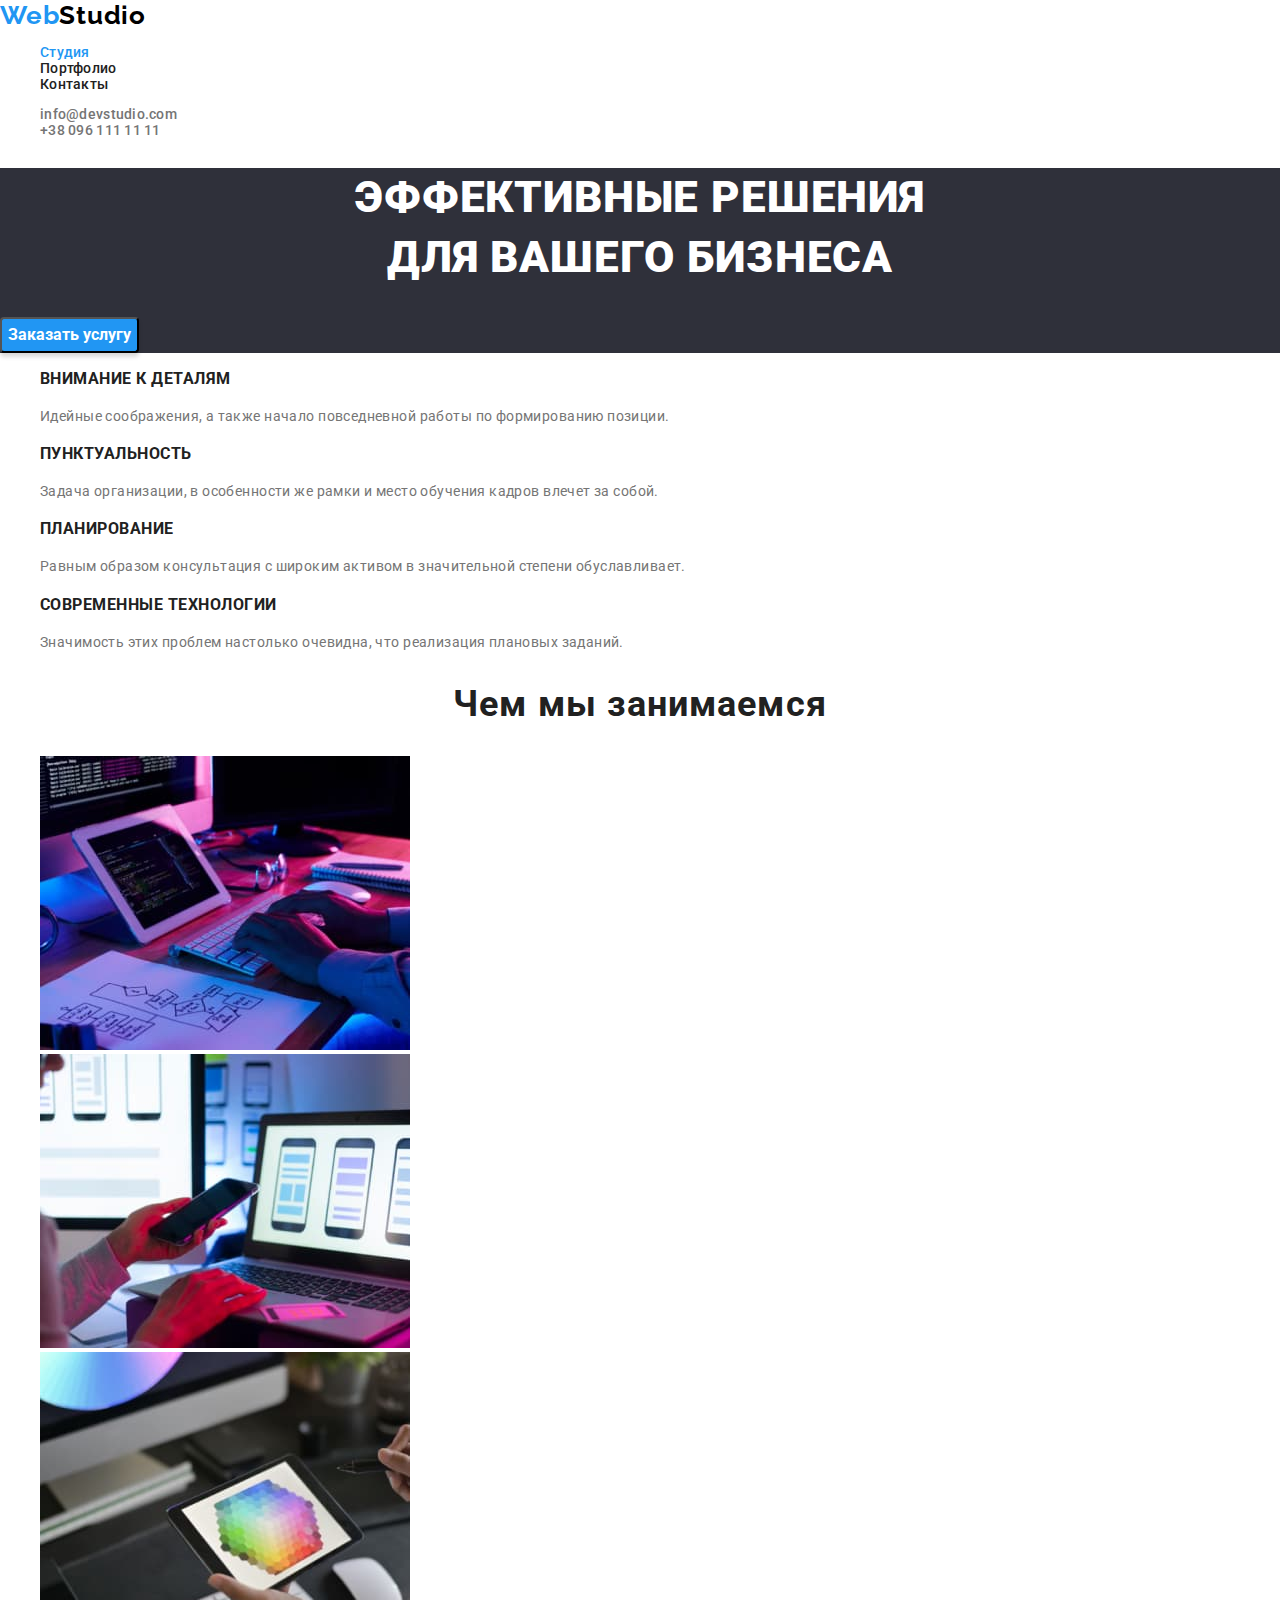
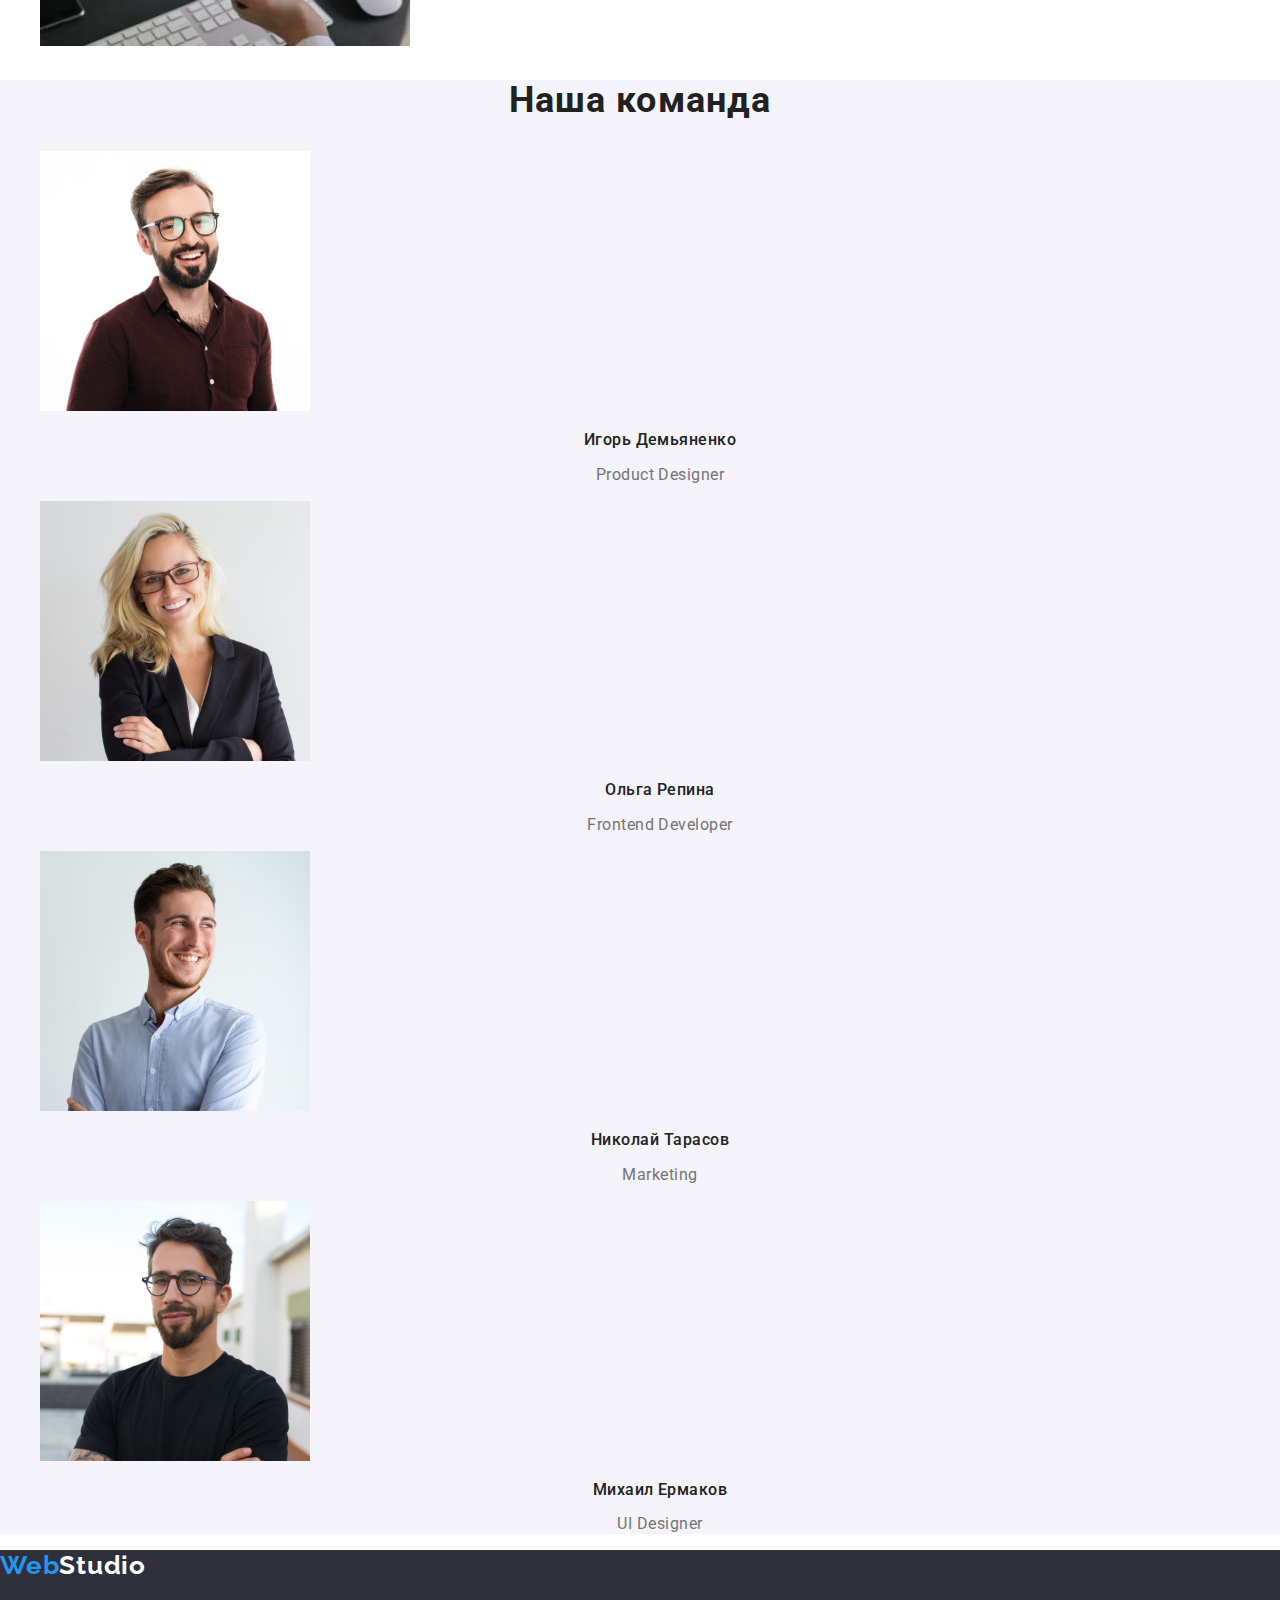
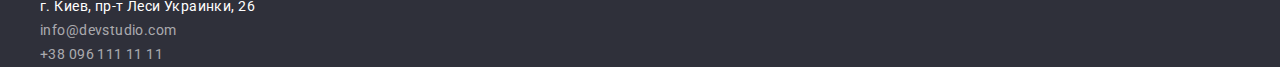
<file: index.html>
<!DOCTYPE html>
<html lang="ru">
  <head>
    <link
      rel="stylesheet"
      href="https://cdnjs.cloudflare.com/ajax/libs/modern-normalize/1.0.0/modern-normalize.min.css"
    />
    <meta charset="UTF-8" />
    <meta http-equiv="X-UA-Compatible" content="IE=edge" />
    <meta name="viewport" content="width=device-width, initial-scale=1.0" />
    <title>Document</title>
    <link rel="stylesheet" href="./CSS/styles.css" />
    <link
      href="https://fonts.googleapis.com/css2?family=Raleway:wght@700&family=Roboto:wght@400;500;700;900&display=swap"
      rel="stylesheet"
    />
    <link rel="preconnect" href="https://fonts.gstatic.com" />
  </head>

  <body>
    <header>
      <!--Navigation-->
      <nav>
        <a href="./index.html" lang="en" class="logo link"
          ><span>Web</span>Studio</a
        >
        <ul class="site-nav list">
          <li><a href="" class="link current">Студия</a></li>
          <li>
            <a href="./portfolio.html" class="link">Портфолио</a>
          </li>
          <li><a href="" class="link">Контакты</a></li>
        </ul>
      </nav>
      <ul class="contacts list">
        <li>
          <a href="mailto:info@devstudio.com" class="link"
            >info@devstudio.com</a
          >
        </li>
        <li>
          <a href="tel:+380961111111" class="link">+38 096 111 11 11</a>
        </li>
      </ul>
    </header>
    <main>
      <!--Hero-->
      <section class="hero">
        <h1 class="hero-title">Эффективные решения<br />для вашего бизнеса</h1>
        <button type="button" class="hero-button">Заказать услугу</button>
      </section>
      <!--Advantages-->
      <section class="advantages">
        <h2 hidden>Особенности</h2>
        <ul class="advantages list">
          <li>
            <h3 class="advantages-title">Внимание к деталям</h3>
            <p class="advantages-text">
              Идейные соображения, а также начало повседневной работы по
              формированию позиции.
            </p>
          </li>
          <li>
            <h3 class="advantages-title">Пунктуальность</h3>
            <p class="advantages-text">
              Задача организации, в особенности же рамки и место обучения кадров
              влечет за собой.
            </p>
          </li>
          <li>
            <h3 class="advantages-title">Планирование</h3>
            <p class="advantages-text">
              Равным образом консультация с широким активом в значительной
              степени обуславливает.
            </p>
          </li>
          <li>
            <h3 class="advantages-title">Современные технологии</h3>
            <p class="advantages-text">
              Значимость этих проблем настолько очевидна, что реализация
              плановых заданий.
            </p>
          </li>
        </ul>
      </section>
      <!--Activity-->
      <section class="activity">
        <h2 class="activity-title">Чем мы занимаемся</h2>
        <ul class="activity list">
          <li>
            <img
              src="./images/img1.jpg"
              alt="Программист работает за столом в офисе"
              width="370"
              height="294"
            />
          </li>
          <li>
            <img
              src="./images/img2.jpg"
              alt="Дизайнеры разрабатывают приложения для смартфонов"
              width="370"
              height="294"
            />
          </li>
          <li>
            <img
              src="./images/img3.jpg"
              alt="Креативный художник веб-дизайна с рабочим графическим планшетом"
              width="370"
              height="294"
            />
          </li>
        </ul>
      </section>
      <!--Team-->
      <section class="team">
        <h2 class="team-title">Наша команда</h2>
        <ul class="team list">
          <li>
            <img
              src="./images/nashakomanda1.jpg"
              alt="Дизайнер продукта Игорь Демьяненко"
              width="270"
              height="260"
            />
            <h3 class="team-name">Игорь Демьяненко</h3>
            <p lang="en" class="team-function">Product Designer</p>
          </li>
          <li>
            <img
              src="./images/nashakomanda2.jpg"
              alt="Фронтенд разработчик"
              width="270"
              height="260"
            />
            <h3 class="team-name">Ольга Репина</h3>
            <p lang="en" class="team-function">Frontend Developer</p>
          </li>
          <li>
            <img
              src="./images/nashakomanda3.jpg"
              alt="Маркетолог"
              width="270"
              height="260"
            />
            <h3 class="team-name">Николай Тарасов</h3>
            <p lang="en" class="team-function">Marketing</p>
          </li>
          <li>
            <img
              src="./images/nashakomanda4.jpg"
              alt="Веб дизайнер"
              width="270"
              height="260"
            />
            <h3 class="team-name">Михаил Ермаков</h3>
            <p lang="en" class="team-function">UI Designer</p>
          </li>
        </ul>
      </section>
    </main>
    <!--Footer-->
    <footer class="footer-page">
      <a href="./index.html" lang="en" class="logo link"
        ><span>Web</span><span class="studio">Studio</span></a
      >

      <address class="address">
        <ul class="address list">
          <li>
            <a
              class="map link"
              href="https://goo.gl/maps/HwD9BETJEKtcqntC8"
              target="_blank"
              >г. Киев, пр-т Леси Украинки, 26</a
            >
          </li>
          <li>
            <a href="mailto:info@devstudio.com" class="link"
              >info@devstudio.com</a
            >
          </li>
          <li>
            <a href="tel:+380961111111" class="link">+38 096 111 11 11</a>
          </li>
        </ul>
      </address>
    </footer>
  </body>
</html>
</file>
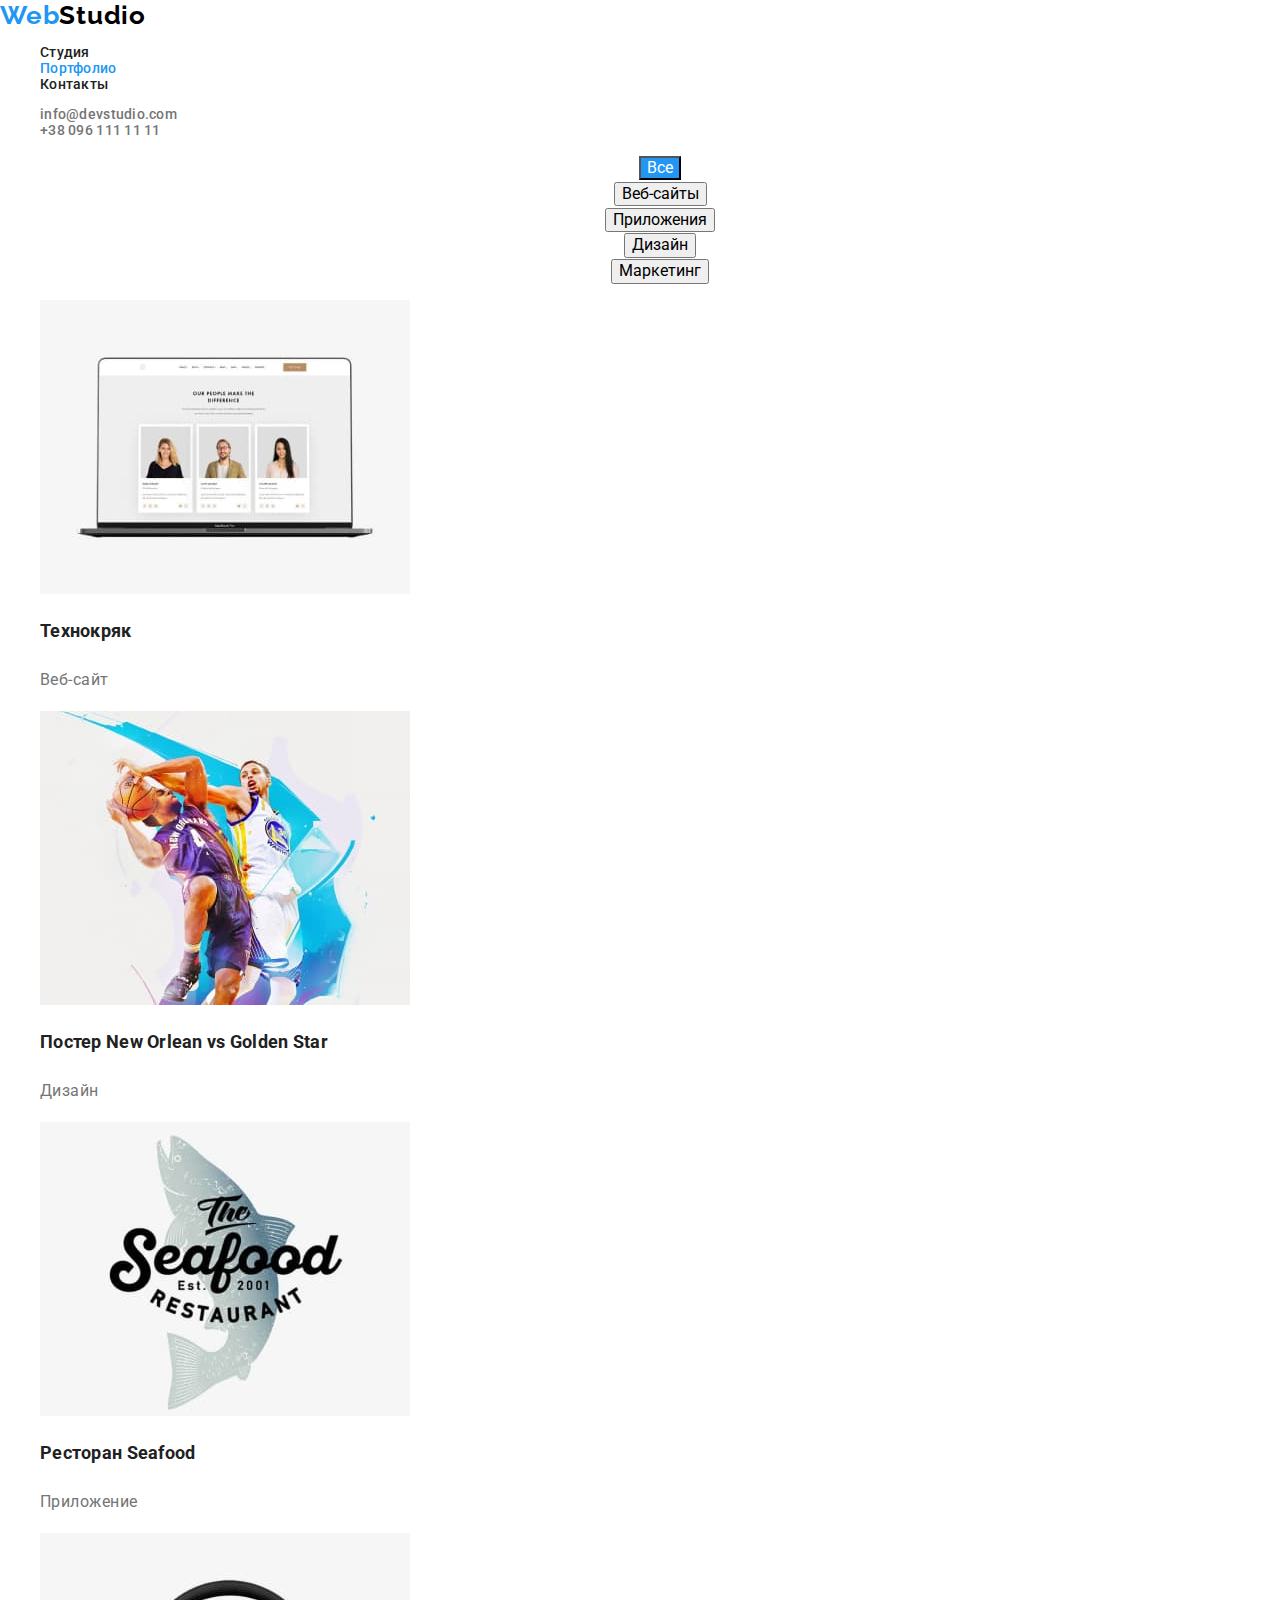
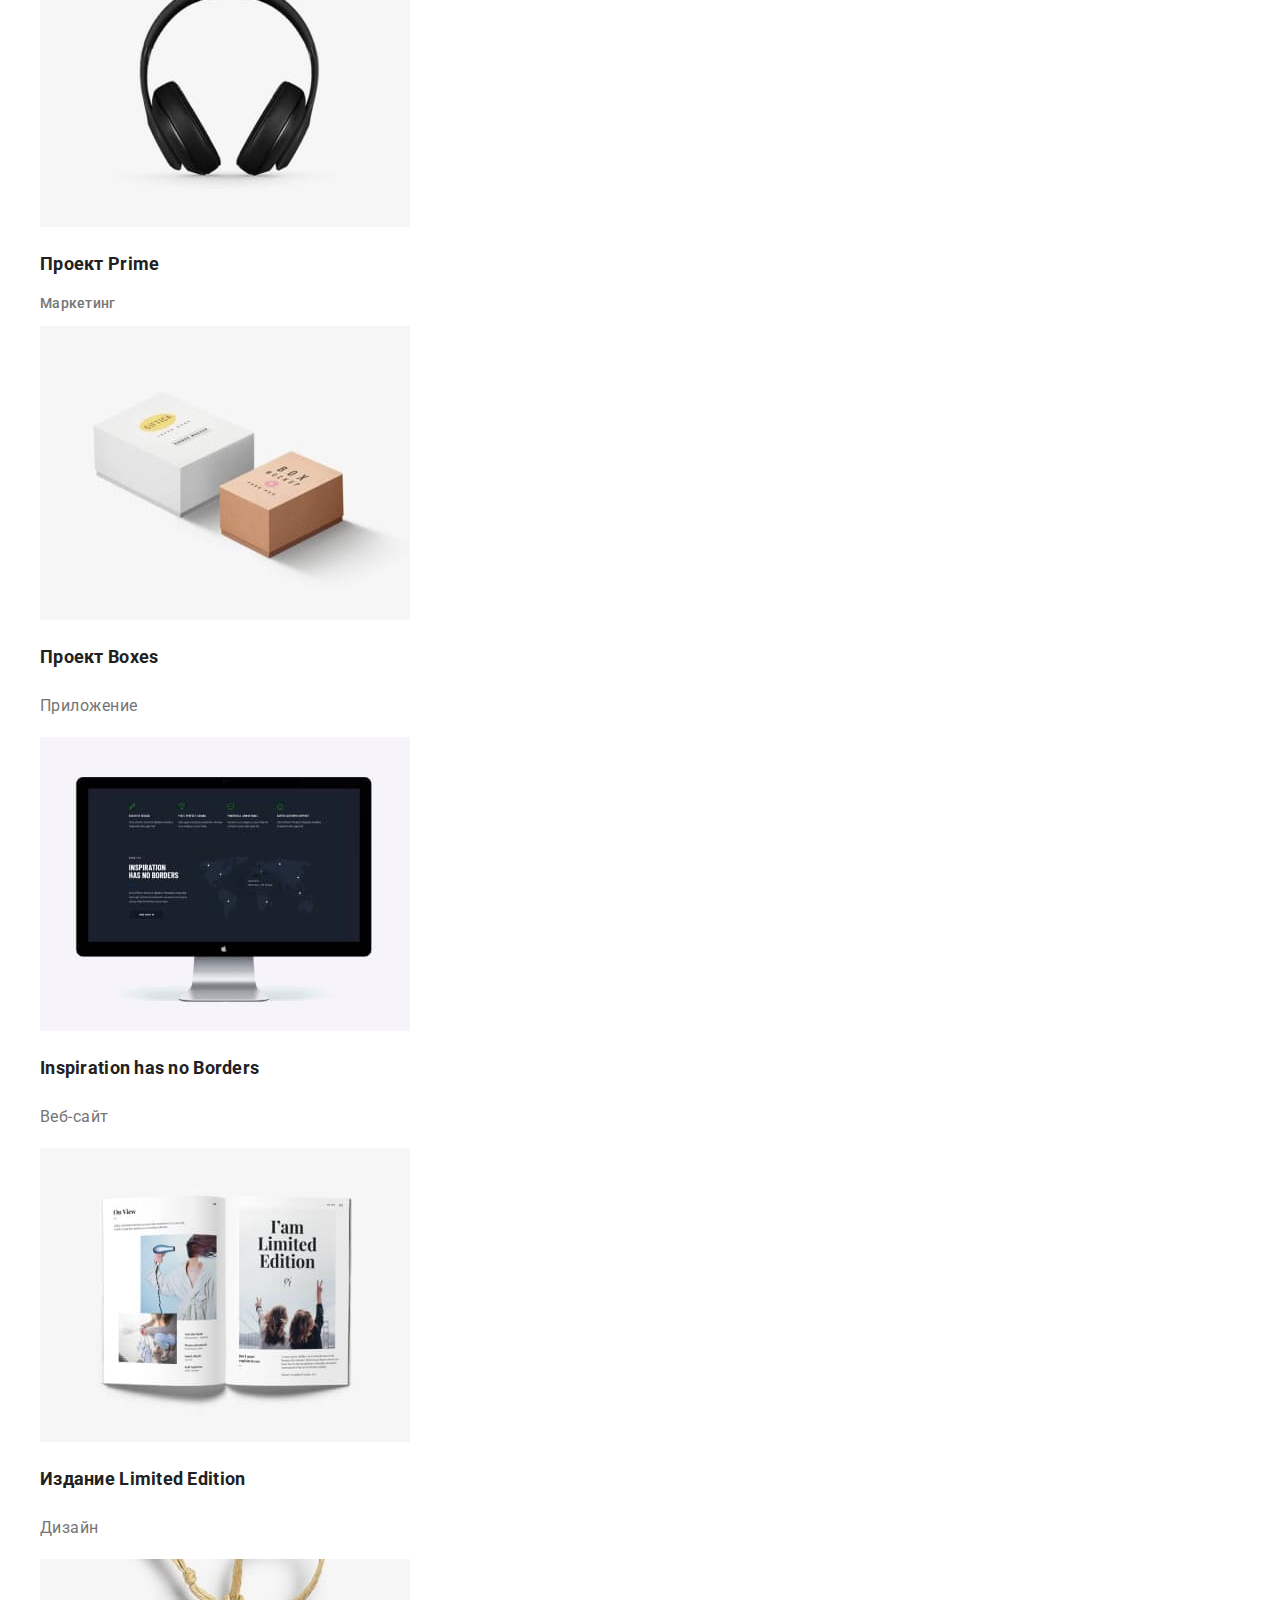
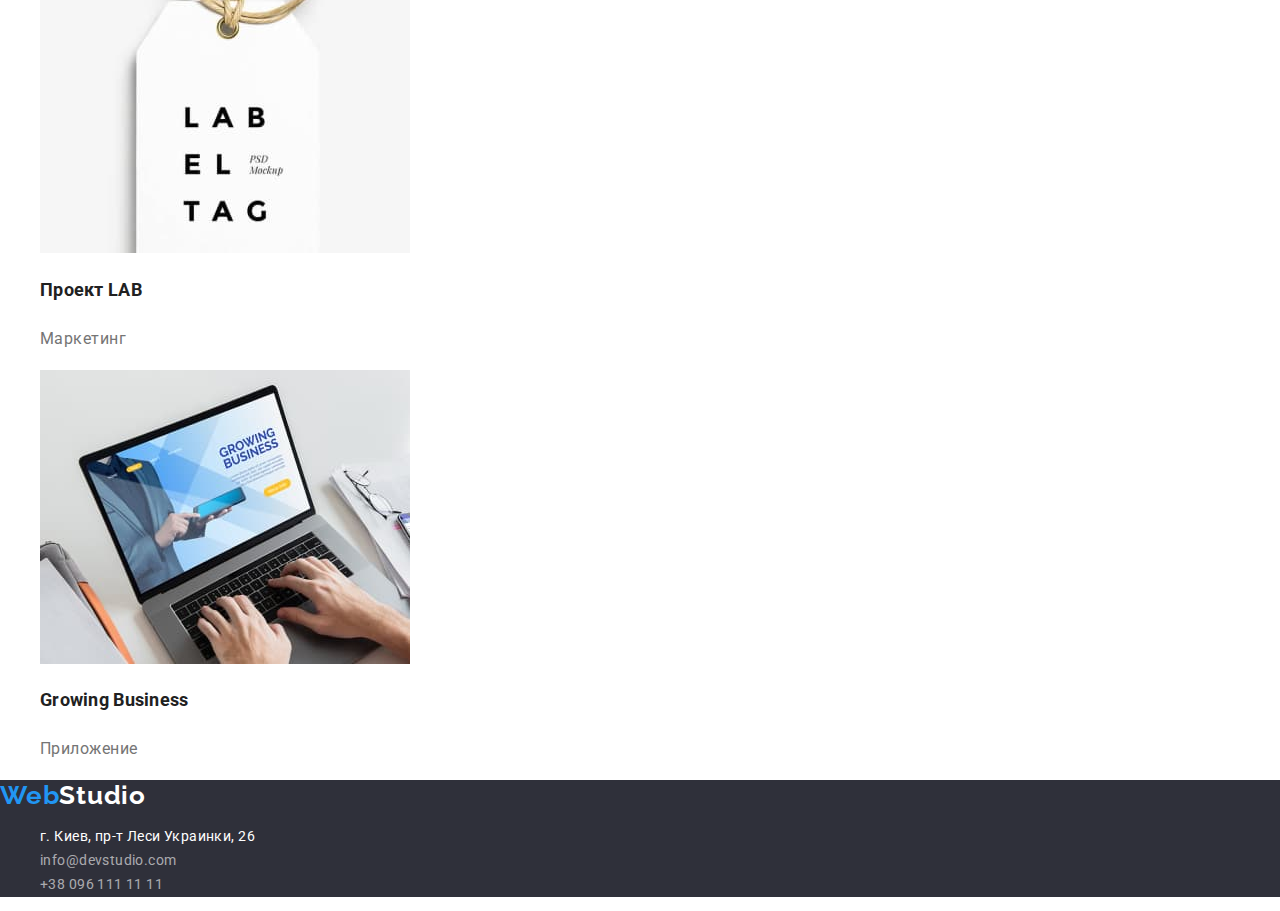
<file: portfolio.html>
<!DOCTYPE html>
<html lang="ru">
  <head>
    <link
      rel="stylesheet"
      href="https://cdnjs.cloudflare.com/ajax/libs/modern-normalize/1.0.0/modern-normalize.min.css"
    />
    <meta charset="UTF-8" />
    <meta http-equiv="X-UA-Compatible" content="IE=edge" />
    <meta name="viewport" content="width=device-width, initial-scale=1.0" />
    <title>Portfolio</title>
    <link rel="stylesheet" href="./CSS/styles.css" />
    <link
      href="https://fonts.googleapis.com/css2?family=Raleway:wght@700&family=Roboto:wght@400;500;700;900&display=swap"
      rel="stylesheet"
    />
    <link rel="preconnect" href="https://fonts.gstatic.com" />
  </head>

  <body>
    <header>
      <!--Navigation-->
      <nav>
        <a href="./index.html" lang="en" class="logo link"
          ><span>Web</span>Studio</a
        >
        <ul class="site-nav list">
          <li><a href="./index.html" class="link">Студия</a></li>
          <li><a href="" class="link current">Портфолио</a></li>
          <li><a href="" class="link">Контакты</a></li>
        </ul>
      </nav>
      <ul class="contacts list">
        <li>
          <a href="mailto:info@devstudio.com" class="link"
            >info@devstudio.com</a
          >
        </li>
        <li>
          <a href="tel:+380961111111" class="link">+38 096 111 11 11</a>
        </li>
      </ul>
    </header>
    <main>
      <!--Portfolio-->
      <section class="work-block">
        <h1 hidden>portfolio</h1>
        <ul class="filters list">
          <li>
            <button type="button" class="button-general active">Все</button>
          </li>
          <li>
            <button type="button" class="button-general">Веб-сайты</button>
          </li>
          <li>
            <button type="button" class="button-general">Приложения</button>
          </li>
          <li>
            <button type="button" class="button-general">Дизайн</button>
          </li>
          <li>
            <button type="button" class="button-general">Маркетинг</button>
          </li>
        </ul>
        <ul class="portfolio list">
          <li>
            <a href="" class="link"
              ><img
                src="./images/portfolio1.jpg"
                alt="главная страница веб-сайта"
                width="370"
                height="294"
              />
              <h2 class="content-name">Технокряк</h2>
              <p class="content-text">Веб-сайт</p></a
            >
          </li>
          <li>
            <a href="" class="link"
              ><img
                src="./images/portfolio2.jpg"
                alt="баскетбольный постер"
                width="370"
                height="294"
              />
              <h2 class="content-name">
                Постер <span lang="en">New Orlean vs Golden Star</span>
              </h2>
              <p class="content-text">Дизайн</p></a
            >
          </li>
          <li>
            <a href="" class="link"
              ><img
                src="./images/portfolio3.jpg"
                alt="приложение ресторана морепродуктов"
                width="370"
                height="294"
              />
              <h2 class="content-name">
                Ресторан <span lang="en">Seafood</span>
              </h2>
              <p class="content-text">Приложение</p></a
            >
          </li>
          <li>
            <a href="" class="link"
              ><img
                src="./images/portfolio4.jpg"
                alt="наушники"
                width="370"
                height="294"
              />
              <h2 class="content-name">Проект <span lang="en">Prime</span></h2>
              <p class="text">Маркетинг</p></a
            >
          </li>
          <li>
            <a href="" class="link"
              ><img
                src="./images/portfolio5.jpg"
                alt="две коробочки"
                width="370"
                height="294"
              />
              <h2 class="content-name">Проект <span lang="en">Boxes</span></h2>
              <p class="content-text">Приложение</p></a
            >
          </li>
          <li>
            <a href="" class="link"
              ><img
                src="./images/portfolio6.jpg"
                alt="монитор компьютера"
                width="370"
                height="294"
              />
              <h2 lang="en" class="content-name">Inspiration has no Borders</h2>
              <p class="content-text">Веб-сайт</p></a
            >
          </li>
          <li>
            <a href="" class="link"
              ><img
                src="./images/portfolio7.jpg"
                alt="станица журнала"
                width="370"
                height="294"
              />
              <h2 class="content-name">
                Издание <span lang="en">Limited Edition</span>
              </h2>
              <p class="content-text">Дизайн</p></a
            >
          </li>
          <li>
            <a href="" class="link"
              ><img
                src="./images/portfolio8.jpg"
                alt="бирка"
                width="370"
                height="294"
              />
              <h2 class="content-name">Проект <span lang="en">LAB</span></h2>
              <p class="content-text">Маркетинг</p></a
            >
          </li>
          <li>
            <a href="" class="link"
              ><img
                src="./images/portfolio9.jpg"
                alt="дизайнер разрабатывает маект на ноутбуке"
                width="370"
                height="294"
              />
              <h2 lang="en" class="content-name">Growing Business</h2>
              <p class="content-text">Приложение</p></a
            >
          </li>
        </ul>
      </section>
    </main>
    <!--Footer-->
    <footer class="footer-page">
      <a href="./index.html" lang="en" class="logo link"
        ><span>Web</span><span class="studio">Studio</span></a
      >

      <address class="address">
        <ul class="address list">
          <li>
            <a
              class="map link"
              href="https://goo.gl/maps/HwD9BETJEKtcqntC8"
              target="_blank"
              >г. Киев, пр-т Леси Украинки, 26</a
            >
          </li>
          <li>
            <a href="mailto:info@devstudio.com" class="link"
              >info@devstudio.com</a
            >
          </li>
          <li>
            <a href="tel:+380961111111" class="link">+38 096 111 11 11</a>
          </li>
        </ul>
      </address>
    </footer>
  </body>
</html>
</file>
<file: CSS/styles.css>
:root {
  --primary-text-color: #757575;
  --title-text-color: #212121;
  --secondary-text-color: #ffffff;
  --accent-color: #2196f3;
  --background-hero-color: #2f303a;
  --background-hat-color: #ffffff;
  --background-team-color: #f5f4fa;
}
body {
  color: var(--primary-text-color);
  background-color: var(--primary-white-color);
  font-family: Roboto, sans-serif;
  font-weight: 400;
  font-size: 14px;
  letter-spacing: 0.06em;
}
html {
  line-height: 1.15;
  -webkit-text-size-adjust: 100%;
}
*,
*::before,
*::after {
  box-sizing: inherit;
}
.list {
  list-style: none;
}
.link {
  color: inherit;
  text-decoration: none;
}
.site-nav .link.current {
  color: var(--accent-color);
}
.logo {
  color: #000000;
  text-decoration: none;
  font-family: Raleway, sans-serif;
  font-size: 26px;
  font-weight: 700;
  line-height: 1.19;
  letter-spacing: 0.03em;
}
.logo > span {
  color: var(--accent-color);
}
.list {
  font-weight: 500;
  line-height: 1.14;
  letter-spacing: 0.02em;
}

.site-nav {
  color: var(--title-text-color);
}

.site-nav a:hover,
.contacts a:hover,
.site-nav a:focus,
.contacts a:focus {
  color: var(--accent-color);
}
.hero {
  background-color: var(--background-hero-color);
}
.hero-title {
  color: var(--secondary-text-color);
  font-weight: 900;
  font-size: 44px;
  line-height: 1.36;
  text-align: center;
  text-transform: uppercase;
}
.hero-button {
  color: var(--secondary-text-color);
  background-color: var(--accent-color);
  font-weight: 700;
  font-size: 16px;
  line-height: 1.87;
  display: flex;
  align-items: center;
  text-align: center;
  box-shadow: 0px 4px 4px rgba(0, 0, 0, 0.15);
  border-radius: 4px;
}
.advantages {
  background-color: var(--background-hat-color);
}
.advantages-title {
  color: var(--title-text-color);
  font-weight: 700;
  line-height: 1.14;
  letter-spacing: 0.03em;
  text-transform: uppercase;
}
.advantages-text {
  line-height: 1.71;
  letter-spacing: 0.03em;
  font-weight: 400;
}
.activity-title {
  color: var(--title-text-color);
  font-weight: 700;
  font-size: 36px;
  line-height: 1.16;
  text-align: center;
  letter-spacing: 0.03em;
}
.team {
  background-color: var(--background-team-color);
}
.team-title {
  color: var(--title-text-color);
  font-weight: 700;
  font-size: 36px;
  line-height: 1.16;
  text-align: center;
  letter-spacing: 0.03em;
}
.team-name {
  color: var(--title-text-color);
  font-weight: 500;
  font-size: 16px;
  line-height: 1.18;
  text-align: center;
  letter-spacing: 0.03em;
}
.team-function {
  font-size: 16px;
  font-weight: 400;
  line-height: 1.18;
  text-align: center;
  letter-spacing: 0.03em;
}
.footer-page {
  background-color: var(--background-hero-color);
}
.logo .studio {
  color: var(--secondary-text-color);
}

.address {
  font-weight: 400;
  line-height: 1.71;
  letter-spacing: 0.03em;
  color: rgba(255, 255, 255, 0.6);
  font-style: normal;
}

.footer-page a:hover,
.footer-page a:focus {
  color: var(--accent-color);
}

.map {
  color: var(--secondary-text-color);
}
.work-block {
  background-color: var(--background-hat-color);
}
.filters {
  color: var(--background-team-color);
  font-weight: 500;
  font-size: 16px;
  line-height: 1.62;
  text-align: center;
  letter-spacing: 0.03em;
  border-radius: 4px;
}
button {
  cursor: pointer;
}
.button-general:active {
  color: var(--secondary-text-color);
  background-color: var(--accent-color);
}
.filters button:hover,
.filters button:focus {
  color: var(--secondary-text-color);
  background-color: var(--accent-color);
}
.content-name {
  color: var(--title-text-color);
  font-weight: 700;
  font-size: 18px;
  line-height: 2;
}
.content-text {
  font-size: 16px;
  font-weight: 400;
  line-height: 1.87;
  letter-spacing: 0.03em;
}
.button-general.active {
  color: var(--secondary-text-color);
  background-color: var(--accent-color);
}
</file>
